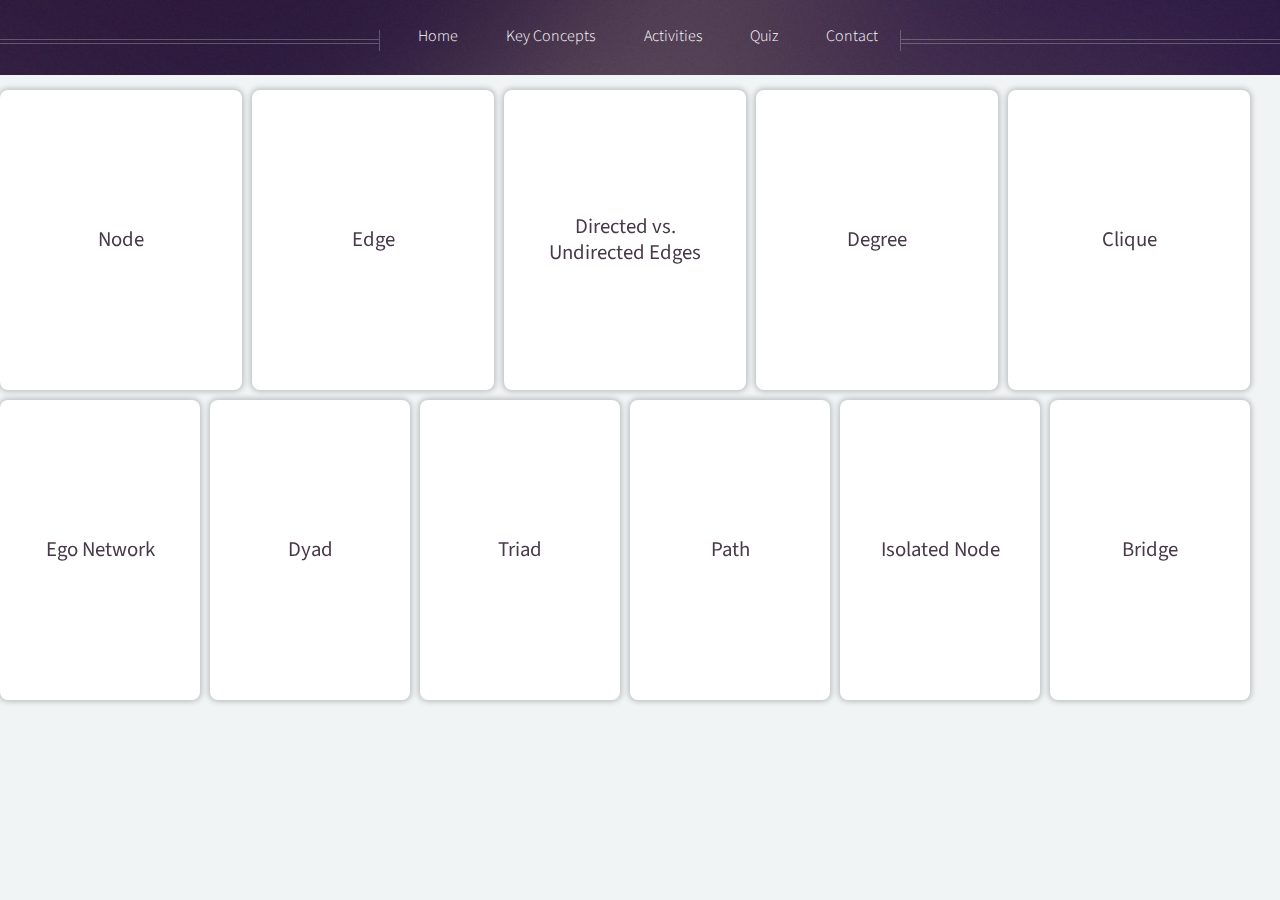
<file: learn.html>
<!DOCTYPE html>
<html lang="en">
<head>
  <meta charset="UTF-8">
  <meta name="viewport" content="width=device-width, initial-scale=1.0">
  <title>SNA Quiz - Social Network Explorer</title>
  <link rel="stylesheet" href="assets/css/main.css">
  <style>
    * {
  margin: 100px;
  padding: 100px;
  box-sizing: border-box;
}

    body {
      min-height: 100vh;
      background: linear-gradient(45deg, #061de3, #e306ca);
      font-family: Helvetica, sans-serif;
      color: rgb(211, 211, 211);
    }



.container-for-all-cards {
  display: flex;
  gap: 10px;
height: auto;
max-width: 1250px;
  padding-top: 10px;
}

.container {
  width: 235px;
  height: 300px;
  perspective: auto;
}

.container:hover>.card {
  cursor: pointer;
  transform: rotateY(180deg);
}

.card {
  height: 100%;
  width: 100%;
  position: relative;
  transition: transform 1500ms;
  transform-style: preserve-3d;
}

.front,
.back {
  height: 100%;
  width: 100%;
  border-radius: 0.5rem;
  box-shadow: 0 0 5px 2px rgba(50, 50, 50, 0.25);
  position: absolute;
  backface-visibility: hidden;
  display: flex;
  justify-content: center;
  align-items: center;
  text-align: center;
  flex-direction: column;
}

.front {
  background: white;
  color: black;
}

.back {
  background-color: #3a3a3a;
color: white;	
  transform: rotateY(180deg);
  gap: 2rem;
}

.card-front-header {
  font-size: 1.3rem;
  width: auto;
  height: auto;
  padding: 0 25px 0 25px;
}

.card-back-text {
  font-size: 1rem;
  width: auto;
  height: auto;
  padding: 0 25px 0 25px;
}
  </style>
</head>
<body>
  <nav id="nav">
    <style>
      #nav {
        background-image: url('images/header.jpg');
        background-size: cover;
        color: white;
      }
      #nav ul li a {
        color: white;
      }
      #nav ul li a:hover {
        color: #f8f9fa;
      }
    </style>
			<ul>
				<li><a href="index.html">Home</a></li>
				<li><a href="learn.html">Key Concepts</a></li>
				<link rel="stylesheet" href="assets/css/main.css" /> 
				<li><a href="index.html#activities">Activities</a></li>

				<li><a href="quiz.html">Quiz</a></li>				
				<li><a href="index.html#footer">Contact</a></li>
			</ul>
		</nav>
    <div style="height: 80px;"></div>
  <title>Flip Card</title>
</head>

<body>
  <div class="container-for-all-cards">
    <div class="container">
      <div class="card">
        <div class="front">
          <h1 class="card-front-header">Node</h1>
        </div>
        <div class="back">
          <p class="card-back-text">Represents an individual learner or entity in the network.</p>
        </div>
      </div>
    </div>

    <div class="container">
      <div class="card">
        <div class="front">
          <h1 class="card-front-header">Edge</h1>
        </div>
        <div class="back">
          <p class="card-back-text">A connection or interaction between two nodes.</p>
        </div>
      </div>
    </div>
    <div class="container">
      <div class="card">
        <div class="front">
          <h1 class="card-front-header">Directed vs. Undirected Edges</h1>
        </div>
        <div class="back">
          <p class="card-back-text">Directed means the connection has direction (A ➝ B)</p>
          <p class="card-back-text">Undirected means mutual connection (A — B).</p>
        </div>
      </div>
    </div>

    <div class="container">
      <div class="card">
        <div class="front">
          <h1 class="card-front-header">Degree</h1>
        </div>
        <div class="back">
          <p class="card-back-text">The number of edges a node has (i.e., how many connections).</p>
        </div>
      </div>
    </div>

    <div class="container">
      <div class="card">
        <div class="front">
          <h1 class="card-front-header">Clique</h1>
        </div>
        <div class="back">
          <p class="card-back-text">A subset of nodes where every node is connected to every other node in the group.
          </p>
        </div>
      </div>
    </div>


  </div>

  <div class="container-for-all-cards">
    <div class="container">
      <div class="card">
        <div class="front">
          <h1 class="card-front-header">Ego Network</h1>
        </div>
        <div class="back">
          <p class="card-back-text">The immediate network around one node.</p>
        </div>
      </div>
    </div>

    <div class="container">
      <div class="card">
        <div class="front">
          <h1 class="card-front-header">Dyad</h1>
        </div>
        <div class="back">
          <p class="card-back-text">A dyad is a pair of connected nodes</p>
        </div>
      </div>
    </div>

    <div class="container">
      <div class="card">
        <div class="front">
          <h1 class="card-front-header">Triad</h1>
        </div>
        <div class="back">
          <p class="card-back-text">A triad is three nodes and their connections</p>
        </div>
      </div>
    </div>

    <div class="container">
      <div class="card">
        <div class="front">
          <h1 class="card-front-header">Path</h1>
        </div>
        <div class="back">
          <p class="card-back-text">A sequence of edges connecting two or more nodes.</p>
        </div>
      </div>
    </div>

    <div class="container">
      <div class="card">
        <div class="front">
          <h1 class="card-front-header">Isolated Node</h1>
        </div>
        <div class="back">
          <p class="card-back-text">A node with no connections. Can signal a disengaged user or unused topic.</p>
        </div>
      </div>
    </div>

    <div class="container">
      <div class="card">
        <div class="front">
          <h1 class="card-front-header">Bridge</h1>
        </div>
        <div class="back">
          <p class="card-back-text">A node or edge that connects different groups or clusters—removing it may split the
            network.</p>
        </div>
      </div>
    </div>


  </div>
</body>

</html>
<!-- cards.html
4 KB -->
</file>
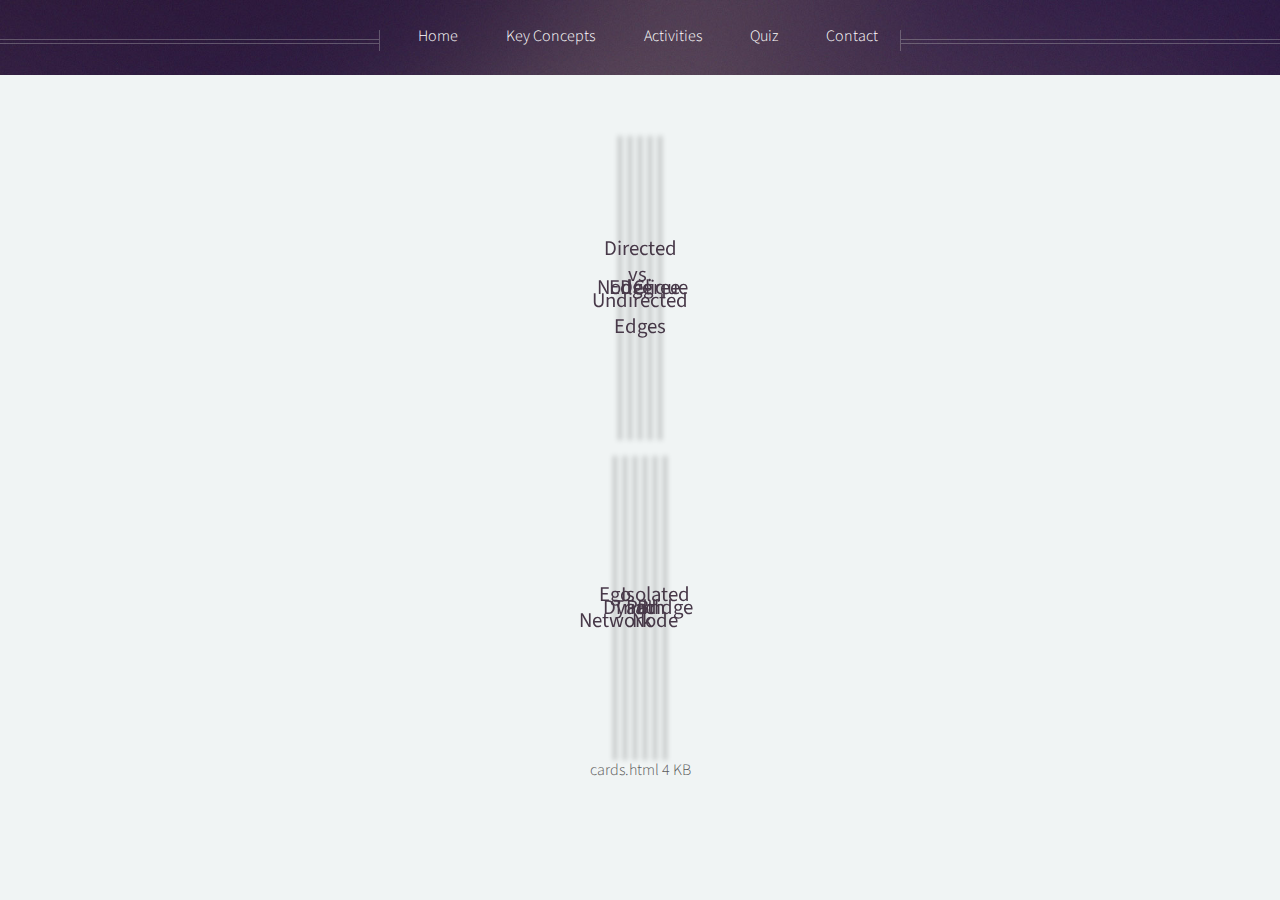
<file: Learn.html>
<!DOCTYPE html>
<html lang="en">
<head>
  <meta charset="UTF-8">
  <meta name="viewport" content="width=device-width, initial-scale=1.0">
  <title>SNA Quiz - Social Network Explorer</title>
  <link rel="stylesheet" href="assets/css/main.css">
  <style>
    * {
  margin: 0;
  padding: 0;
  box-sizing: border-box;
}

body {
  height: 100vh;
  overflow: hidden;
  background: linear-gradient(45deg, #061de3, #e306ca);
  font-family: Helvetica, sans-serif;
  color: rgb(211, 211, 211);
  display: flex;
  flex-direction: column;
  justify-content: center;
  align-items: center;
}


.container-for-all-cards {
  display: flex;
  gap: 10px;
  height: auto;
  width: auto;
  padding-top: 20px;
}

.container {
  width: 235px;
  height: 300px;
  perspective: auto;
}

.container:hover>.card {
  cursor: pointer;
  transform: rotateY(180deg);
}

.card {
  height: 100%;
  width: 100%;
  position: relative;
  transition: transform 1500ms;
  transform-style: preserve-3d;
}

.front,
.back {
  height: 100%;
  width: 100%;
  border-radius: 0.5rem;
  box-shadow: 0 0 5px 2px rgba(50, 50, 50, 0.25);
  position: absolute;
  backface-visibility: hidden;
  display: flex;
  justify-content: center;
  align-items: center;
  text-align: center;
  flex-direction: column;
}

.front {
  background: white;
  color: black;
}

.back {
  background-color: #3a3a3a;
  transform: rotateY(180deg);
  gap: 2rem;
}

.card-front-header {
  font-size: 1.3rem;
  width: auto;
  height: auto;
  padding: 0 50px 0 50px;
}

.card-back-text {
  font-size: 1rem;
  width: auto;
  height: auto;
  padding: 0 50px 0 50px;
}
  </style>
</head>
<body>
  <nav id="nav">
    <style>
      #nav {
        background-image: url('images/header.jpg');
        background-size: cover;
        color: white;
      }
      #nav ul li a {
        color: white;
      }
      #nav ul li a:hover {
        color: #f8f9fa;
      }
    </style>
			<ul>
				<li><a href="index.html">Home</a></li>
				<li><a href="index.html#features">Key Concepts</a></li>
				<link rel="stylesheet" href="assets/css/main.css" /> 
				<li><a href="index.html#activities">Activities</a></li>

				<li><a href="quiz.html">Quiz</a></li>				
				<li><a href="index.html#footer">Contact</a></li>
			</ul>
		</nav>


  <title>Flip Card</title>
</head>

<body>
  <div class="container-for-all-cards">
    <div class="container">
      <div class="card">
        <div class="front">
          <h1 class="card-front-header">Node</h1>
        </div>
        <div class="back">
          <p class="card-back-text">Represents an individual learner or entity in the network.</p>
        </div>
      </div>
    </div>

    <div class="container">
      <div class="card">
        <div class="front">
          <h1 class="card-front-header">Edge</h1>
        </div>
        <div class="back">
          <p class="card-back-text">A connection or interaction between two nodes.</p>
        </div>
      </div>
    </div>
    <div class="container">
      <div class="card">
        <div class="front">
          <h1 class="card-front-header">Directed vs. Undirected Edges</h1>
        </div>
        <div class="back">
          <p class="card-back-text">Directed means the connection has direction (A ➝ B)</p>
          <p class="card-back-text">Undirected means mutual connection (A — B).</p>
        </div>
      </div>
    </div>

    <div class="container">
      <div class="card">
        <div class="front">
          <h1 class="card-front-header">Degree</h1>
        </div>
        <div class="back">
          <p class="card-back-text">The number of edges a node has (i.e., how many connections).</p>
        </div>
      </div>
    </div>

    <div class="container">
      <div class="card">
        <div class="front">
          <h1 class="card-front-header">Clique</h1>
        </div>
        <div class="back">
          <p class="card-back-text">A subset of nodes where every node is connected to every other node in the group.
          </p>
        </div>
      </div>
    </div>


  </div>

  <div class="container-for-all-cards">
    <div class="container">
      <div class="card">
        <div class="front">
          <h1 class="card-front-header">Ego Network</h1>
        </div>
        <div class="back">
          <p class="card-back-text">The immediate network around one node.</p>
        </div>
      </div>
    </div>

    <div class="container">
      <div class="card">
        <div class="front">
          <h1 class="card-front-header">Dyad</h1>
        </div>
        <div class="back">
          <p class="card-back-text">A dyad is a pair of connected nodes</p>
        </div>
      </div>
    </div>

    <div class="container">
      <div class="card">
        <div class="front">
          <h1 class="card-front-header">Triad</h1>
        </div>
        <div class="back">
          <p class="card-back-text">A triad is three nodes and their connections</p>
        </div>
      </div>
    </div>

    <div class="container">
      <div class="card">
        <div class="front">
          <h1 class="card-front-header">Path</h1>
        </div>
        <div class="back">
          <p class="card-back-text">A sequence of edges connecting two or more nodes.</p>
        </div>
      </div>
    </div>

    <div class="container">
      <div class="card">
        <div class="front">
          <h1 class="card-front-header">Isolated Node</h1>
        </div>
        <div class="back">
          <p class="card-back-text">A node with no connections. Can signal a disengaged user or unused topic.</p>
        </div>
      </div>
    </div>

    <div class="container">
      <div class="card">
        <div class="front">
          <h1 class="card-front-header">Bridge</h1>
        </div>
        <div class="back">
          <p class="card-back-text">A node or edge that connects different groups or clusters—removing it may split the
            network.</p>
        </div>
      </div>
    </div>


  </div>
</body>

</html>
cards.html
4 KB
</file>
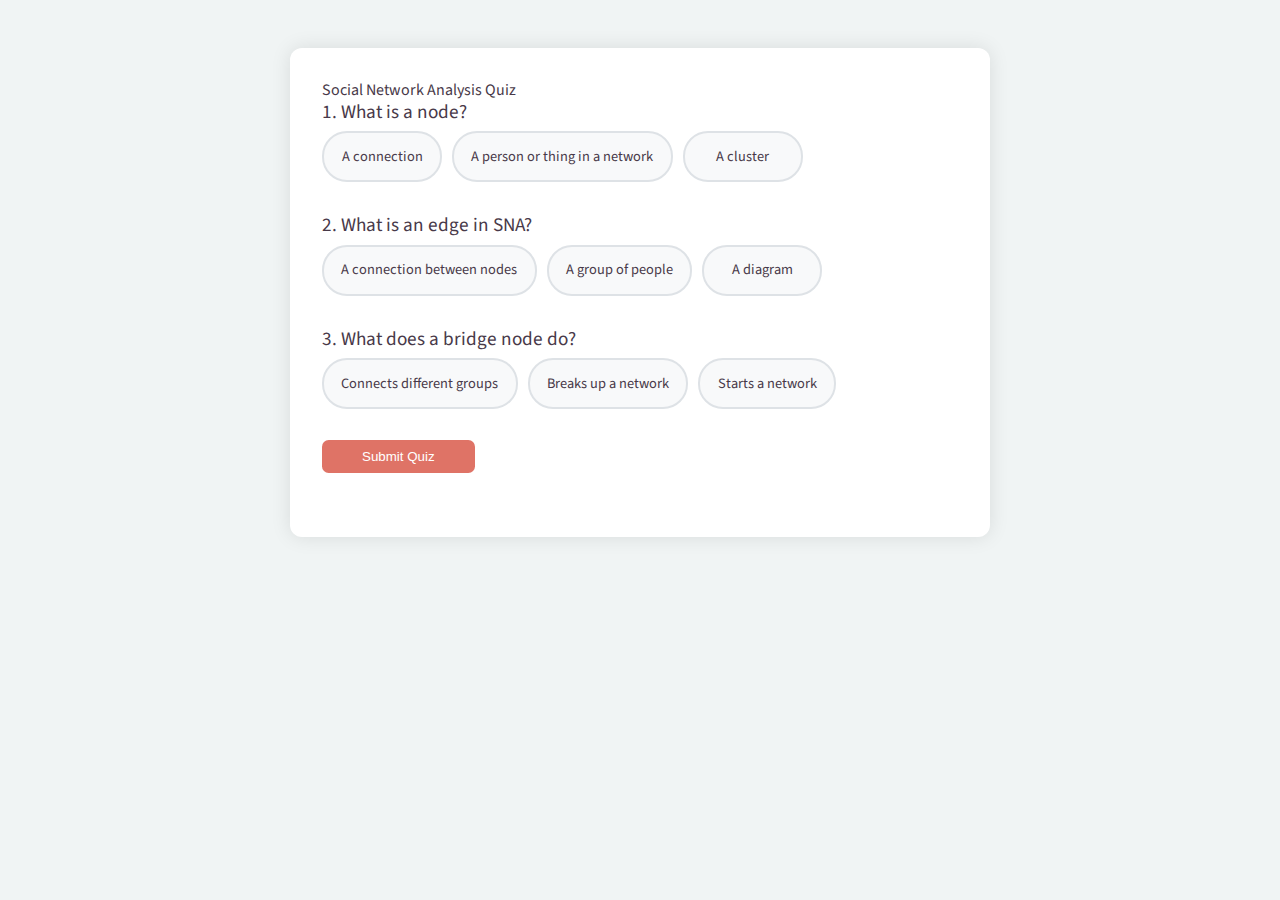
<file: quiz.html>
<!DOCTYPE html>
<html lang="en">
<head>
  <meta charset="UTF-8">
  <meta name="viewport" content="width=device-width, initial-scale=1.0">
  <title>SNA Quiz - Social Network Explorer</title>
  <link rel="stylesheet" href="assets/css/main.css">
  <style>
    .quiz-container {
      max-width: 700px;
      margin: 3em auto;
      padding: 2em;
      background: #fff;
      border-radius: 12px;
      box-shadow: 0 0 20px rgba(0, 0, 0, 0.1);
    }
    .question {
      margin-bottom: 1.5em;
    }
    .question h3 {
      font-size: 1.2em;
    }
    .question label {
      display: inline-block;
      margin: 0.5em 0.5em 0.5em 0;
      padding: 0.8em 1.2em;
      background: #f8f9fa;
      border: 2px solid #dee2e6;
      border-radius: 25px;
      cursor: pointer;
      transition: all 0.3s ease;
      font-size: 0.9em;
      min-width: 120px;
      text-align: center;
    }
    .question label:hover {
      background: #e9ecef;
      border-color: #adb5bd;
    }
    .question input[type="radio"] {
      display: none;
    }
    .question input[type="radio"]:checked + span {
      background: #007bff;
      color: white;
      border-color: #007bff;
    }
    .question label span {
      display: block;
      width: 100%;
      height: 100%;
    }
    #result {
      margin-top: 2em;
      font-weight: bold;
    }
    /* Fix radio button visibility */
    input[type="radio"] {
      pointer-events: auto !important;
      opacity: 1 !important;
    }
  </style>
</head>
<body>
  <div class="quiz-container">
    <h1>Social Network Analysis Quiz</h1>
    <form id="sna-quiz">
      <div class="question">
        <h3>1. What is a node?</h3>
        <label><input type="radio" name="q1" value="0"><span>A connection</span></label>
        <label><input type="radio" name="q1" value="1"><span>A person or thing in a network</span></label>
        <label><input type="radio" name="q1" value="0"><span>A cluster</span></label>
      </div>

      <div class="question">
        <h3>2. What is an edge in SNA?</h3>
        <label><input type="radio" name="q2" value="1"><span>A connection between nodes</span></label>
        <label><input type="radio" name="q2" value="0"><span>A group of people</span></label>
        <label><input type="radio" name="q2" value="0"><span>A diagram</span></label>
      </div>

      <div class="question">
        <h3>3. What does a bridge node do?</h3>
        <label><input type="radio" name="q3" value="1"><span>Connects different groups</span></label>
        <label><input type="radio" name="q3" value="0"><span>Breaks up a network</span></label>
        <label><input type="radio" name="q3" value="0"><span>Starts a network</span></label>
      </div>

      <button type="submit">Submit Quiz</button>
    </form>
    <div id="result"></div>
  </div>

  <script>
    document.getElementById('sna-quiz').addEventListener('submit', function(e) {
      e.preventDefault();
      let score = 0;
      const total = 3;
      const form = e.target;
      for (let i = 1; i <= total; i++) {
        const answer = form[`q${i}`].value;
        score += parseInt(answer);
      }
      document.getElementById('result').innerText = `You got ${score} out of ${total} correct!`;
    });
  </script>
</body>
</html>
</file>
<file: assets/css/main.css>
@import url("https://fonts.googleapis.com/css?family=Source+Sans+Pro:300,300italic,400,400italic,600");
@import url("fontawesome-all.min.css");

/*
	Helios by HTML5 UP
	html5up.net | @ajlkn
	Free for personal and commercial use under the CCA 3.0 license (html5up.net/license)
*/

html, body, div, span, applet, object,
iframe, h1, h2, h3, h4, h5, h6, p, blockquote,
pre, a, abbr, acronym, address, big, cite,
code, del, dfn, em, img, ins, kbd, q, s, samp,
small, strike, strong, sub, sup, tt, var, b,
u, i, center, dl, dt, dd, ol, ul, li, fieldset,
form, label, legend, table, caption, tbody,
tfoot, thead, tr, th, td, article, aside,
canvas, details, embed, figure, figcaption,
footer, header, hgroup, menu, nav, output, ruby,
section, summary, time, mark, audio, video {
	margin: 0;
	padding: 0;
	border: 0;
	font-size: 100%;
	font: inherit;
	vertical-align: baseline;}

article, aside, details, figcaption, figure,
footer, header, hgroup, menu, nav, section {
	display: block;}

body {
	line-height: 1;
}

ol, ul {
	list-style: none;
}

blockquote, q {
	quotes: none;
}

	blockquote:before, blockquote:after, q:before, q:after {
		content: '';
		content: none;
	}

table {
	border-collapse: collapse;
	border-spacing: 0;
}

body {
	-webkit-text-size-adjust: none;
}

mark {
	background-color: transparent;
	color: inherit;
}

input::-moz-focus-inner {
	border: 0;
	padding: 0;
}

input, select, textarea {
	-moz-appearance: none;
	-webkit-appearance: none;
	-ms-appearance: none;
	appearance: none;
}

/* === Custom Carousel Styling for SNA Boxes === */

.carousel .reel {
  display: flex;
  flex-wrap: nowrap;
  overflow-x: auto;
  padding: 2em 1em;
  gap: 1.5em;
}

.carousel .reel article {
  flex: 0 0 auto;
  width: 260px;
  background-color: #fff;
  border-radius: 10px;
  padding: 1.2em;
  box-shadow: 0 4px 10px rgba(0, 0, 0, 0.1);
  transition: transform 0.2s ease;
}

.carousel .reel article:hover {
  transform: scale(1.03);
}

.carousel .reel article img {
  border-radius: 8px;
  width: 100%;
  height: auto;
}

.carousel .reel article header {
  margin-top: 1em;
  text-align: center;
}

.carousel .reel article p {
  font-size: 0.95em;
  line-height: 1.4;
  margin-top: 0.5em;
  text-align: center;
}

/* Optional: scrollbar styling for better UX */
.carousel .reel::-webkit-scrollbar {
  height: 8px;
}
.carousel .reel::-webkit-scrollbar-thumb {
  background-color: #ccc;
  border-radius: 4px;
}


/* Basic */

	html {
		box-sizing: border-box;
	}

	*, *:before, *:after {
		box-sizing: inherit;
	}

	body {
		background: #f0f4f4;
		color: #5b5b5b;
		font-size: 15pt;
		line-height: 1.85em;
		font-family: 'Source Sans Pro', sans-serif;
		font-weight: 300;
	}

		body.is-preload *, body.is-preload *:before, body.is-preload *:after {
			-moz-animation: none !important;
			-webkit-animation: none !important;
			-ms-animation: none !important;
			animation: none !important;
			-moz-transition: none !important;
			-webkit-transition: none !important;
			-ms-transition: none !important;
			transition: none !important;
		}

	input, textarea, select {
		font-size: 15pt;
		line-height: 1.85em;
		font-family: 'Source Sans Pro', sans-serif;
		font-weight: 300;
	}

	h1, h2, h3, h4, h5, h6 {
		font-weight: 400;
		color: #483949;
		line-height: 1.25em;
	}

	h1 a, h2 a, h3 a, h4 a, h5 a, h6 a {
		color: inherit;
		text-decoration: none;
		border-bottom-color: transparent;
	}

	h1 strong, h2 strong, h3 strong, h4 strong, h5 strong, h6 strong {
		font-weight: 600;
	}

	h2 {
		font-size: 2.85em;
	}

	h3 {
		font-size: 1.25em;
	}

	h4 {
		font-size: 1em;
		margin: 0 0 0.25em 0;
	}

	strong, b {
		font-weight: 400;
		color: #483949;
	}

	em, i {
		font-style: italic;
	}

	a {
		color: inherit;
		border-bottom: solid 1px rgba(128, 128, 128, 0.15);
		text-decoration: none;
		-moz-transition: background-color 0.35s ease-in-out, color 0.35s ease-in-out, border-bottom-color 0.35s ease-in-out;
		-webkit-transition: background-color 0.35s ease-in-out, color 0.35s ease-in-out, border-bottom-color 0.35s ease-in-out;
		-ms-transition: background-color 0.35s ease-in-out, color 0.35s ease-in-out, border-bottom-color 0.35s ease-in-out;
		transition: background-color 0.35s ease-in-out, color 0.35s ease-in-out, border-bottom-color 0.35s ease-in-out;
	}

		a:hover {
			color: #ef8376;
			border-bottom-color: transparent;
		}

	sub {
		position: relative;
		top: 0.5em;
		font-size: 0.8em;
	}

	sup {
		position: relative;
		top: -0.5em;
		font-size: 0.8em;
	}

	blockquote {
		border-left: solid 0.5em #ddd;
		padding: 1em 0 1em 2em;
		font-style: italic;
	}

	p, ul, ol, dl, table {
		margin-bottom: 1em;
	}

	p {
		text-align: justify;
	}

	br.clear {
		clear: both;
	}

	hr {
		position: relative;
		display: block;
		border: 0;
		top: 4.5em;
		margin-bottom: 9em;
		height: 6px;
		border-top: solid 1px rgba(128, 128, 128, 0.2);
		border-bottom: solid 1px rgba(128, 128, 128, 0.2);
	}

		hr:before, hr:after {
			content: '';
			position: absolute;
			top: -8px;
			display: block;
			width: 1px;
			height: 21px;
			background: rgba(128, 128, 128, 0.2);
		}

		hr:before {
			left: -1px;
		}

		hr:after {
			right: -1px;
		}

	.timestamp {
		color: rgba(128, 128, 128, 0.75);
		font-size: 0.8em;
	}

/* Container */

	.container {
		margin: 0 auto;
		max-width: 100%;
		width: 1400px;
	}

		@media screen and (max-width: 1680px) {

			.container {
				width: 1200px;
			}

		}

		@media screen and (max-width: 1280px) {

			.container {
				width: 100%;
			}

		}

		@media screen and (max-width: 960px) {

			.container {
				width: 100%;
			}

		}

		@media screen and (max-width: 840px) {

			.container {
				width: 100%;
			}

		}

		@media screen and (max-width: 736px) {

			.container {
				width: 100%;
			}

		}

/* Row */

	.row {
		display: flex;
		flex-wrap: wrap;
		box-sizing: border-box;
		align-items: stretch;
	}

		.row > * {
			box-sizing: border-box;
		}

		.row.gtr-uniform > * > :last-child {
			margin-bottom: 0;
		}

		.row.aln-left {
			justify-content: flex-start;
		}

		.row.aln-center {
			justify-content: center;
		}

		.row.aln-right {
			justify-content: flex-end;
		}

		.row.aln-top {
			align-items: flex-start;
		}

		.row.aln-middle {
			align-items: center;
		}

		.row.aln-bottom {
			align-items: flex-end;
		}

		.row > .imp {
			order: -1;
		}

		.row > .col-1 {
			width: 8.33333%;
		}

		.row > .off-1 {
			margin-left: 8.33333%;
		}

		.row > .col-2 {
			width: 16.66667%;
		}

		.row > .off-2 {
			margin-left: 16.66667%;
		}

		.row > .col-3 {
			width: 25%;
		}

		.row > .off-3 {
			margin-left: 25%;
		}

		.row > .col-4 {
			width: 33.33333%;
		}

		.row > .off-4 {
			margin-left: 33.33333%;
		}

		.row > .col-5 {
			width: 41.66667%;
		}

		.row > .off-5 {
			margin-left: 41.66667%;
		}

		.row > .col-6 {
			width: 50%;
		}

		.row > .off-6 {
			margin-left: 50%;
		}

		.row > .col-7 {
			width: 58.33333%;
		}

		.row > .off-7 {
			margin-left: 58.33333%;
		}

		.row > .col-8 {
			width: 66.66667%;
		}

		.row > .off-8 {
			margin-left: 66.66667%;
		}

		.row > .col-9 {
			width: 75%;
		}

		.row > .off-9 {
			margin-left: 75%;
		}

		.row > .col-10 {
			width: 83.33333%;
		}

		.row > .off-10 {
			margin-left: 83.33333%;
		}

		.row > .col-11 {
			width: 91.66667%;
		}

		.row > .off-11 {
			margin-left: 91.66667%;
		}

		.row > .col-12 {
			width: 100%;
		}

		.row > .off-12 {
			margin-left: 100%;
		}

		.row.gtr-0 {
			margin-top: 0px;
			margin-left: 0px;
		}

			.row.gtr-0 > * {
				padding: 0px 0 0 0px;
			}

			.row.gtr-0.gtr-uniform {
				margin-top: 0px;
			}

				.row.gtr-0.gtr-uniform > * {
					padding-top: 0px;
				}

		.row.gtr-25 {
			margin-top: -10px;
			margin-left: -10px;
		}

			.row.gtr-25 > * {
				padding: 10px 0 0 10px;
			}

			.row.gtr-25.gtr-uniform {
				margin-top: -10px;
			}

				.row.gtr-25.gtr-uniform > * {
					padding-top: 10px;
				}

		.row.gtr-50 {
			margin-top: -20px;
			margin-left: -20px;
		}

			.row.gtr-50 > * {
				padding: 20px 0 0 20px;
			}

			.row.gtr-50.gtr-uniform {
				margin-top: -20px;
			}

				.row.gtr-50.gtr-uniform > * {
					padding-top: 20px;
				}

		.row {
			margin-top: -40px;
			margin-left: -40px;
		}

			.row > * {
				padding: 40px 0 0 40px;
			}

			.row.gtr-uniform {
				margin-top: -40px;
			}

				.row.gtr-uniform > * {
					padding-top: 40px;
				}

		.row.gtr-150 {
			margin-top: -60px;
			margin-left: -60px;
		}

			.row.gtr-150 > * {
				padding: 60px 0 0 60px;
			}

			.row.gtr-150.gtr-uniform {
				margin-top: -60px;
			}

				.row.gtr-150.gtr-uniform > * {
					padding-top: 60px;
				}

		.row.gtr-200 {
			margin-top: -80px;
			margin-left: -80px;
		}

			.row.gtr-200 > * {
				padding: 80px 0 0 80px;
			}

			.row.gtr-200.gtr-uniform {
				margin-top: -80px;
			}

				.row.gtr-200.gtr-uniform > * {
					padding-top: 80px;
				}

		@media screen and (max-width: 1680px) {

			.row {
				display: flex;
				flex-wrap: wrap;
				box-sizing: border-box;
				align-items: stretch;
			}

				.row > * {
					box-sizing: border-box;
				}

				.row.gtr-uniform > * > :last-child {
					margin-bottom: 0;
				}

				.row.aln-left {
					justify-content: flex-start;
				}

				.row.aln-center {
					justify-content: center;
				}

				.row.aln-right {
					justify-content: flex-end;
				}

				.row.aln-top {
					align-items: flex-start;
				}

				.row.aln-middle {
					align-items: center;
				}

				.row.aln-bottom {
					align-items: flex-end;
				}

				.row > .imp-wide {
					order: -1;
				}

				.row > .col-1-wide {
					width: 8.33333%;
				}

				.row > .off-1-wide {
					margin-left: 8.33333%;
				}

				.row > .col-2-wide {
					width: 16.66667%;
				}

				.row > .off-2-wide {
					margin-left: 16.66667%;
				}

				.row > .col-3-wide {
					width: 25%;
				}

				.row > .off-3-wide {
					margin-left: 25%;
				}

				.row > .col-4-wide {
					width: 33.33333%;
				}

				.row > .off-4-wide {
					margin-left: 33.33333%;
				}

				.row > .col-5-wide {
					width: 41.66667%;
				}

				.row > .off-5-wide {
					margin-left: 41.66667%;
				}

				.row > .col-6-wide {
					width: 50%;
				}

				.row > .off-6-wide {
					margin-left: 50%;
				}

				.row > .col-7-wide {
					width: 58.33333%;
				}

				.row > .off-7-wide {
					margin-left: 58.33333%;
				}

				.row > .col-8-wide {
					width: 66.66667%;
				}

				.row > .off-8-wide {
					margin-left: 66.66667%;
				}

				.row > .col-9-wide {
					width: 75%;
				}

				.row > .off-9-wide {
					margin-left: 75%;
				}

				.row > .col-10-wide {
					width: 83.33333%;
				}

				.row > .off-10-wide {
					margin-left: 83.33333%;
				}

				.row > .col-11-wide {
					width: 91.66667%;
				}

				.row > .off-11-wide {
					margin-left: 91.66667%;
				}

				.row > .col-12-wide {
					width: 100%;
				}

				.row > .off-12-wide {
					margin-left: 100%;
				}

				.row.gtr-0 {
					margin-top: 0px;
					margin-left: 0px;
				}

					.row.gtr-0 > * {
						padding: 0px 0 0 0px;
					}

					.row.gtr-0.gtr-uniform {
						margin-top: 0px;
					}

						.row.gtr-0.gtr-uniform > * {
							padding-top: 0px;
						}

				.row.gtr-25 {
					margin-top: -10px;
					margin-left: -10px;
				}

					.row.gtr-25 > * {
						padding: 10px 0 0 10px;
					}

					.row.gtr-25.gtr-uniform {
						margin-top: -10px;
					}

						.row.gtr-25.gtr-uniform > * {
							padding-top: 10px;
						}

				.row.gtr-50 {
					margin-top: -20px;
					margin-left: -20px;
				}

					.row.gtr-50 > * {
						padding: 20px 0 0 20px;
					}

					.row.gtr-50.gtr-uniform {
						margin-top: -20px;
					}

						.row.gtr-50.gtr-uniform > * {
							padding-top: 20px;
						}

				.row {
					margin-top: -40px;
					margin-left: -40px;
				}

					.row > * {
						padding: 40px 0 0 40px;
					}

					.row.gtr-uniform {
						margin-top: -40px;
					}

						.row.gtr-uniform > * {
							padding-top: 40px;
						}

				.row.gtr-150 {
					margin-top: -60px;
					margin-left: -60px;
				}

					.row.gtr-150 > * {
						padding: 60px 0 0 60px;
					}

					.row.gtr-150.gtr-uniform {
						margin-top: -60px;
					}

						.row.gtr-150.gtr-uniform > * {
							padding-top: 60px;
						}

				.row.gtr-200 {
					margin-top: -80px;
					margin-left: -80px;
				}

					.row.gtr-200 > * {
						padding: 80px 0 0 80px;
					}

					.row.gtr-200.gtr-uniform {
						margin-top: -80px;
					}

						.row.gtr-200.gtr-uniform > * {
							padding-top: 80px;
						}

		}

		@media screen and (max-width: 1280px) {

			.row {
				display: flex;
				flex-wrap: wrap;
				box-sizing: border-box;
				align-items: stretch;
			}

				.row > * {
					box-sizing: border-box;
				}

				.row.gtr-uniform > * > :last-child {
					margin-bottom: 0;
				}

				.row.aln-left {
					justify-content: flex-start;
				}

				.row.aln-center {
					justify-content: center;
				}

				.row.aln-right {
					justify-content: flex-end;
				}

				.row.aln-top {
					align-items: flex-start;
				}

				.row.aln-middle {
					align-items: center;
				}

				.row.aln-bottom {
					align-items: flex-end;
				}

				.row > .imp-normal {
					order: -1;
				}

				.row > .col-1-normal {
					width: 8.33333%;
				}

				.row > .off-1-normal {
					margin-left: 8.33333%;
				}

				.row > .col-2-normal {
					width: 16.66667%;
				}

				.row > .off-2-normal {
					margin-left: 16.66667%;
				}

				.row > .col-3-normal {
					width: 25%;
				}

				.row > .off-3-normal {
					margin-left: 25%;
				}

				.row > .col-4-normal {
					width: 33.33333%;
				}

				.row > .off-4-normal {
					margin-left: 33.33333%;
				}

				.row > .col-5-normal {
					width: 41.66667%;
				}

				.row > .off-5-normal {
					margin-left: 41.66667%;
				}

				.row > .col-6-normal {
					width: 50%;
				}

				.row > .off-6-normal {
					margin-left: 50%;
				}

				.row > .col-7-normal {
					width: 58.33333%;
				}

				.row > .off-7-normal {
					margin-left: 58.33333%;
				}

				.row > .col-8-normal {
					width: 66.66667%;
				}

				.row > .off-8-normal {
					margin-left: 66.66667%;
				}

				.row > .col-9-normal {
					width: 75%;
				}

				.row > .off-9-normal {
					margin-left: 75%;
				}

				.row > .col-10-normal {
					width: 83.33333%;
				}

				.row > .off-10-normal {
					margin-left: 83.33333%;
				}

				.row > .col-11-normal {
					width: 91.66667%;
				}

				.row > .off-11-normal {
					margin-left: 91.66667%;
				}

				.row > .col-12-normal {
					width: 100%;
				}

				.row > .off-12-normal {
					margin-left: 100%;
				}

				.row.gtr-0 {
					margin-top: 0px;
					margin-left: 0px;
				}

					.row.gtr-0 > * {
						padding: 0px 0 0 0px;
					}

					.row.gtr-0.gtr-uniform {
						margin-top: 0px;
					}

						.row.gtr-0.gtr-uniform > * {
							padding-top: 0px;
						}

				.row.gtr-25 {
					margin-top: -9px;
					margin-left: -9px;
				}

					.row.gtr-25 > * {
						padding: 9px 0 0 9px;
					}

					.row.gtr-25.gtr-uniform {
						margin-top: -9px;
					}

						.row.gtr-25.gtr-uniform > * {
							padding-top: 9px;
						}

				.row.gtr-50 {
					margin-top: -18px;
					margin-left: -18px;
				}

					.row.gtr-50 > * {
						padding: 18px 0 0 18px;
					}

					.row.gtr-50.gtr-uniform {
						margin-top: -18px;
					}

						.row.gtr-50.gtr-uniform > * {
							padding-top: 18px;
						}

				.row {
					margin-top: -36px;
					margin-left: -36px;
				}

					.row > * {
						padding: 36px 0 0 36px;
					}

					.row.gtr-uniform {
						margin-top: -36px;
					}

						.row.gtr-uniform > * {
							padding-top: 36px;
						}

				.row.gtr-150 {
					margin-top: -54px;
					margin-left: -54px;
				}

					.row.gtr-150 > * {
						padding: 54px 0 0 54px;
					}

					.row.gtr-150.gtr-uniform {
						margin-top: -54px;
					}

						.row.gtr-150.gtr-uniform > * {
							padding-top: 54px;
						}

				.row.gtr-200 {
					margin-top: -72px;
					margin-left: -72px;
				}

					.row.gtr-200 > * {
						padding: 72px 0 0 72px;
					}

					.row.gtr-200.gtr-uniform {
						margin-top: -72px;
					}

						.row.gtr-200.gtr-uniform > * {
							padding-top: 72px;
						}

		}

		@media screen and (max-width: 960px) {

			.row {
				display: flex;
				flex-wrap: wrap;
				box-sizing: border-box;
				align-items: stretch;
			}

				.row > * {
					box-sizing: border-box;
				}

				.row.gtr-uniform > * > :last-child {
					margin-bottom: 0;
				}

				.row.aln-left {
					justify-content: flex-start;
				}

				.row.aln-center {
					justify-content: center;
				}

				.row.aln-right {
					justify-content: flex-end;
				}

				.row.aln-top {
					align-items: flex-start;
				}

				.row.aln-middle {
					align-items: center;
				}

				.row.aln-bottom {
					align-items: flex-end;
				}

				.row > .imp-narrow {
					order: -1;
				}

				.row > .col-1-narrow {
					width: 8.33333%;
				}

				.row > .off-1-narrow {
					margin-left: 8.33333%;
				}

				.row > .col-2-narrow {
					width: 16.66667%;
				}

				.row > .off-2-narrow {
					margin-left: 16.66667%;
				}

				.row > .col-3-narrow {
					width: 25%;
				}

				.row > .off-3-narrow {
					margin-left: 25%;
				}

				.row > .col-4-narrow {
					width: 33.33333%;
				}

				.row > .off-4-narrow {
					margin-left: 33.33333%;
				}

				.row > .col-5-narrow {
					width: 41.66667%;
				}

				.row > .off-5-narrow {
					margin-left: 41.66667%;
				}

				.row > .col-6-narrow {
					width: 50%;
				}

				.row > .off-6-narrow {
					margin-left: 50%;
				}

				.row > .col-7-narrow {
					width: 58.33333%;
				}

				.row > .off-7-narrow {
					margin-left: 58.33333%;
				}

				.row > .col-8-narrow {
					width: 66.66667%;
				}

				.row > .off-8-narrow {
					margin-left: 66.66667%;
				}

				.row > .col-9-narrow {
					width: 75%;
				}

				.row > .off-9-narrow {
					margin-left: 75%;
				}

				.row > .col-10-narrow {
					width: 83.33333%;
				}

				.row > .off-10-narrow {
					margin-left: 83.33333%;
				}

				.row > .col-11-narrow {
					width: 91.66667%;
				}

				.row > .off-11-narrow {
					margin-left: 91.66667%;
				}

				.row > .col-12-narrow {
					width: 100%;
				}

				.row > .off-12-narrow {
					margin-left: 100%;
				}

				.row.gtr-0 {
					margin-top: 0px;
					margin-left: 0px;
				}

					.row.gtr-0 > * {
						padding: 0px 0 0 0px;
					}

					.row.gtr-0.gtr-uniform {
						margin-top: 0px;
					}

						.row.gtr-0.gtr-uniform > * {
							padding-top: 0px;
						}

				.row.gtr-25 {
					margin-top: -8px;
					margin-left: -8px;
				}

					.row.gtr-25 > * {
						padding: 8px 0 0 8px;
					}

					.row.gtr-25.gtr-uniform {
						margin-top: -8px;
					}

						.row.gtr-25.gtr-uniform > * {
							padding-top: 8px;
						}

				.row.gtr-50 {
					margin-top: -16px;
					margin-left: -16px;
				}

					.row.gtr-50 > * {
						padding: 16px 0 0 16px;
					}

					.row.gtr-50.gtr-uniform {
						margin-top: -16px;
					}

						.row.gtr-50.gtr-uniform > * {
							padding-top: 16px;
						}

				.row {
					margin-top: -32px;
					margin-left: -32px;
				}

					.row > * {
						padding: 32px 0 0 32px;
					}

					.row.gtr-uniform {
						margin-top: -32px;
					}

						.row.gtr-uniform > * {
							padding-top: 32px;
						}

				.row.gtr-150 {
					margin-top: -48px;
					margin-left: -48px;
				}

					.row.gtr-150 > * {
						padding: 48px 0 0 48px;
					}

					.row.gtr-150.gtr-uniform {
						margin-top: -48px;
					}

						.row.gtr-150.gtr-uniform > * {
							padding-top: 48px;
						}

				.row.gtr-200 {
					margin-top: -64px;
					margin-left: -64px;
				}

					.row.gtr-200 > * {
						padding: 64px 0 0 64px;
					}

					.row.gtr-200.gtr-uniform {
						margin-top: -64px;
					}

						.row.gtr-200.gtr-uniform > * {
							padding-top: 64px;
						}

		}

		@media screen and (max-width: 840px) {

			.row {
				display: flex;
				flex-wrap: wrap;
				box-sizing: border-box;
				align-items: stretch;
			}

				.row > * {
					box-sizing: border-box;
				}

				.row.gtr-uniform > * > :last-child {
					margin-bottom: 0;
				}

				.row.aln-left {
					justify-content: flex-start;
				}

				.row.aln-center {
					justify-content: center;
				}

				.row.aln-right {
					justify-content: flex-end;
				}

				.row.aln-top {
					align-items: flex-start;
				}

				.row.aln-middle {
					align-items: center;
				}

				.row.aln-bottom {
					align-items: flex-end;
				}

				.row > .imp-narrower {
					order: -1;
				}

				.row > .col-1-narrower {
					width: 8.33333%;
				}

				.row > .off-1-narrower {
					margin-left: 8.33333%;
				}

				.row > .col-2-narrower {
					width: 16.66667%;
				}

				.row > .off-2-narrower {
					margin-left: 16.66667%;
				}

				.row > .col-3-narrower {
					width: 25%;
				}

				.row > .off-3-narrower {
					margin-left: 25%;
				}

				.row > .col-4-narrower {
					width: 33.33333%;
				}

				.row > .off-4-narrower {
					margin-left: 33.33333%;
				}

				.row > .col-5-narrower {
					width: 41.66667%;
				}

				.row > .off-5-narrower {
					margin-left: 41.66667%;
				}

				.row > .col-6-narrower {
					width: 50%;
				}

				.row > .off-6-narrower {
					margin-left: 50%;
				}

				.row > .col-7-narrower {
					width: 58.33333%;
				}

				.row > .off-7-narrower {
					margin-left: 58.33333%;
				}

				.row > .col-8-narrower {
					width: 66.66667%;
				}

				.row > .off-8-narrower {
					margin-left: 66.66667%;
				}

				.row > .col-9-narrower {
					width: 75%;
				}

				.row > .off-9-narrower {
					margin-left: 75%;
				}

				.row > .col-10-narrower {
					width: 83.33333%;
				}

				.row > .off-10-narrower {
					margin-left: 83.33333%;
				}

				.row > .col-11-narrower {
					width: 91.66667%;
				}

				.row > .off-11-narrower {
					margin-left: 91.66667%;
				}

				.row > .col-12-narrower {
					width: 100%;
				}

				.row > .off-12-narrower {
					margin-left: 100%;
				}

				.row.gtr-0 {
					margin-top: 0px;
					margin-left: 0px;
				}

					.row.gtr-0 > * {
						padding: 0px 0 0 0px;
					}

					.row.gtr-0.gtr-uniform {
						margin-top: 0px;
					}

						.row.gtr-0.gtr-uniform > * {
							padding-top: 0px;
						}

				.row.gtr-25 {
					margin-top: -8px;
					margin-left: -8px;
				}

					.row.gtr-25 > * {
						padding: 8px 0 0 8px;
					}

					.row.gtr-25.gtr-uniform {
						margin-top: -8px;
					}

						.row.gtr-25.gtr-uniform > * {
							padding-top: 8px;
						}

				.row.gtr-50 {
					margin-top: -16px;
					margin-left: -16px;
				}

					.row.gtr-50 > * {
						padding: 16px 0 0 16px;
					}

					.row.gtr-50.gtr-uniform {
						margin-top: -16px;
					}

						.row.gtr-50.gtr-uniform > * {
							padding-top: 16px;
						}

				.row {
					margin-top: -32px;
					margin-left: -32px;
				}

					.row > * {
						padding: 32px 0 0 32px;
					}

					.row.gtr-uniform {
						margin-top: -32px;
					}

						.row.gtr-uniform > * {
							padding-top: 32px;
						}

				.row.gtr-150 {
					margin-top: -48px;
					margin-left: -48px;
				}

					.row.gtr-150 > * {
						padding: 48px 0 0 48px;
					}

					.row.gtr-150.gtr-uniform {
						margin-top: -48px;
					}

						.row.gtr-150.gtr-uniform > * {
							padding-top: 48px;
						}

				.row.gtr-200 {
					margin-top: -64px;
					margin-left: -64px;
				}

					.row.gtr-200 > * {
						padding: 64px 0 0 64px;
					}

					.row.gtr-200.gtr-uniform {
						margin-top: -64px;
					}

						.row.gtr-200.gtr-uniform > * {
							padding-top: 64px;
						}

		}

		@media screen and (max-width: 736px) {

			.row {
				display: flex;
				flex-wrap: wrap;
				box-sizing: border-box;
				align-items: stretch;
			}

				.row > * {
					box-sizing: border-box;
				}

				.row.gtr-uniform > * > :last-child {
					margin-bottom: 0;
				}

				.row.aln-left {
					justify-content: flex-start;
				}

				.row.aln-center {
					justify-content: center;
				}

				.row.aln-right {
					justify-content: flex-end;
				}

				.row.aln-top {
					align-items: flex-start;
				}

				.row.aln-middle {
					align-items: center;
				}

				.row.aln-bottom {
					align-items: flex-end;
				}

				.row > .imp-mobile {
					order: -1;
				}

				.row > .col-1-mobile {
					width: 8.33333%;
				}

				.row > .off-1-mobile {
					margin-left: 8.33333%;
				}

				.row > .col-2-mobile {
					width: 16.66667%;
				}

				.row > .off-2-mobile {
					margin-left: 16.66667%;
				}

				.row > .col-3-mobile {
					width: 25%;
				}

				.row > .off-3-mobile {
					margin-left: 25%;
				}

				.row > .col-4-mobile {
					width: 33.33333%;
				}

				.row > .off-4-mobile {
					margin-left: 33.33333%;
				}

				.row > .col-5-mobile {
					width: 41.66667%;
				}

				.row > .off-5-mobile {
					margin-left: 41.66667%;
				}

				.row > .col-6-mobile {
					width: 50%;
				}

				.row > .off-6-mobile {
					margin-left: 50%;
				}

				.row > .col-7-mobile {
					width: 58.33333%;
				}

				.row > .off-7-mobile {
					margin-left: 58.33333%;
				}

				.row > .col-8-mobile {
					width: 66.66667%;
				}

				.row > .off-8-mobile {
					margin-left: 66.66667%;
				}

				.row > .col-9-mobile {
					width: 75%;
				}

				.row > .off-9-mobile {
					margin-left: 75%;
				}

				.row > .col-10-mobile {
					width: 83.33333%;
				}

				.row > .off-10-mobile {
					margin-left: 83.33333%;
				}

				.row > .col-11-mobile {
					width: 91.66667%;
				}

				.row > .off-11-mobile {
					margin-left: 91.66667%;
				}

				.row > .col-12-mobile {
					width: 100%;
				}

				.row > .off-12-mobile {
					margin-left: 100%;
				}

				.row.gtr-0 {
					margin-top: 0px;
					margin-left: 0px;
				}

					.row.gtr-0 > * {
						padding: 0px 0 0 0px;
					}

					.row.gtr-0.gtr-uniform {
						margin-top: 0px;
					}

						.row.gtr-0.gtr-uniform > * {
							padding-top: 0px;
						}

				.row.gtr-25 {
					margin-top: -5px;
					margin-left: -5px;
				}

					.row.gtr-25 > * {
						padding: 5px 0 0 5px;
					}

					.row.gtr-25.gtr-uniform {
						margin-top: -5px;
					}

						.row.gtr-25.gtr-uniform > * {
							padding-top: 5px;
						}

				.row.gtr-50 {
					margin-top: -10px;
					margin-left: -10px;
				}

					.row.gtr-50 > * {
						padding: 10px 0 0 10px;
					}

					.row.gtr-50.gtr-uniform {
						margin-top: -10px;
					}

						.row.gtr-50.gtr-uniform > * {
							padding-top: 10px;
						}

				.row {
					margin-top: -20px;
					margin-left: -20px;
				}

					.row > * {
						padding: 20px 0 0 20px;
					}

					.row.gtr-uniform {
						margin-top: -20px;
					}

						.row.gtr-uniform > * {
							padding-top: 20px;
						}

				.row.gtr-150 {
					margin-top: -30px;
					margin-left: -30px;
				}

					.row.gtr-150 > * {
						padding: 30px 0 0 30px;
					}

					.row.gtr-150.gtr-uniform {
						margin-top: -30px;
					}

						.row.gtr-150.gtr-uniform > * {
							padding-top: 30px;
						}

				.row.gtr-200 {
					margin-top: -40px;
					margin-left: -40px;
				}

					.row.gtr-200 > * {
						padding: 40px 0 0 40px;
					}

					.row.gtr-200.gtr-uniform {
						margin-top: -40px;
					}

						.row.gtr-200.gtr-uniform > * {
							padding-top: 40px;
						}

		}

/* Sections/Article */

	section, article {
		margin-bottom: 3em;
	}

		section > :last-child, section:last-child, article > :last-child, article:last-child {
			margin-bottom: 0;
		}

		section.special > header, section.special > footer, article.special > header, article.special > footer {
			text-align: center;
		}

	.row > section, .row > article {
		margin-bottom: 0;
	}

	header {
		margin: 0 0 1em 0;
	}

		header > p {
			display: block;
			font-size: 1.5em;
			margin: 1em 0 2em 0;
			line-height: 1.5em;
			text-align: inherit;
		}

	footer {
		margin: 2.5em 0 0 0;
	}

/* Image */

	.image {
		position: relative;
		display: inline-block;
		border: 0;
		outline: 0;
	}

		.image img {
			display: block;
			width: 100%;
		}

		.image.fit {
			display: block;
			width: 100%;
		}

		.image.featured {
			display: block;
			width: 100%;
			margin: 0 0 4em 0;
		}

		.image.left {
			float: left;
			margin: 0 2em 2em 0;
		}

		.image.centered {
			display: block;
			margin: 0 0 2em 0;
		}

			.image.centered img {
				margin: 0 auto;
				width: auto;
			}

/* List */

	ul {
		list-style: disc;
		padding-left: 1em;
	}

		ul li {
			padding-left: 0.5em;
		}

	ol {
		list-style: decimal;
		padding-left: 1.25em;
	}

		ol li {
			padding-left: 0.25em;
		}

/* Actions */

	ul.actions {
		margin: 3em 0 0 0;
		list-style: none;
		padding-left: 0;
	}

		form ul.actions {
			margin-top: 0;
		}

		ul.actions li {
			display: inline-block;
			margin: 0 0.75em 0 0.75em;
			padding-left: 0;
		}

			ul.actions li:first-child {
				margin-left: 0;
			}

			ul.actions li:last-child {
				margin-right: 0;
			}

/* Divided */

	ul.divided {
		list-style: none;
		padding-left: 0;
	}

		ul.divided li {
			border-top: solid 1px rgba(128, 128, 128, 0.2);
			padding-top: 1.5em;
			margin-top: 1.5em;
			padding-left: 0;
		}

			ul.divided li:first-child {
				border-top: 0;
				padding-top: 0;
				margin-top: 0;
			}

/* Menu */

	ul.menu {
		height: 1em;
		line-height: 1em;
		list-style: none;
		padding-left: 0;
	}

		ul.menu li {
			display: inline-block;
			border-left: solid 1px rgba(128, 128, 128, 0.2);
			padding-left: 1.25em;
			margin-left: 1.25em;
		}

			ul.menu li:first-child {
				border-left: 0;
				padding-left: 0;
				margin-left: 0;
			}

/* Icons */

	ul.icons {
		position: relative;
		background: rgba(128, 128, 128, 0.05);
		border-radius: 4em;
		display: inline-block;
		padding: 0.35em 0.75em 0.35em 0.75em;
		font-size: 1.25em;
		cursor: default;
		list-style: none;
	}

		ul.icons li {
			display: inline-block;
			padding-left: 0;
		}

			ul.icons li a {
				display: inline-block;
				background: none;
				width: 2.5em;
				height: 2.5em;
				line-height: 2.5em;
				text-align: center;
				border-radius: 100%;
				border: 0;
				color: inherit;
			}

				ul.icons li a:hover {
					color: #ef8376;
				}

/* Form */

	form label {
		display: block;
		font-weight: 400;
		color: #483949;
		margin: 0 0 1em 0;
	}

	form input[type="text"],
	form input[type="email"],
	form input[type="password"],
	form select,
	form textarea {
		-webkit-appearance: none;
		display: block;
		border: 0;
		background: #fafafa;
		width: 100%;
		border-radius: 0.5em;
		border: solid 1px #E5E5E5;
		padding: 1em;
		-moz-transition: background-color 0.35s ease-in-out, border-color 0.35s ease-in-out;
		-webkit-transition: background-color 0.35s ease-in-out, border-color 0.35s ease-in-out;
		-ms-transition: background-color 0.35s ease-in-out, border-color 0.35s ease-in-out;
		transition: background-color 0.35s ease-in-out, border-color 0.35s ease-in-out;
	}

		form input[type="text"]:focus,
		form input[type="email"]:focus,
		form input[type="password"]:focus,
		form select:focus,
		form textarea:focus {
			background: #fff;
			border-color: #df7366;
		}

	form input[type="text"],
	form input[type="email"],
	form input[type="password"],
	form select {
		line-height: 1em;
	}

	form textarea {
		min-height: 9em;
	}

	form ::-webkit-input-placeholder {
		color: #555 !important;
	}

	form :-moz-placeholder {
		color: #555 !important;
	}

	form ::-moz-placeholder {
		color: #555 !important;
	}

	form :-ms-input-placeholder {
		color: #555 !important;
	}

	form ::-moz-focus-inner {
		border: 0;
	}

/* Table */

	table {
		width: 100%;
	}

		table.default {
			width: 100%;
		}

			table.default tbody tr {
				border-top: solid 1px #e5e5e5;
			}

				table.default tbody tr:first-child {
					border-top: 0;
				}

				table.default tbody tr:nth-child(2n+1) {
					background: #fafafa;
				}

			table.default td {
				padding: 0.5em 1em 0.5em 1em;
			}

			table.default th {
				text-align: left;
				font-weight: 400;
				padding: 0.5em 1em 0.5em 1em;
			}

			table.default thead {
				border-bottom: solid 2px #e5e5e5;
			}

			table.default tfoot {
				border-top: solid 2px #e5e5e5;
			}

/* Button */

	input[type="button"],
	input[type="submit"],
	input[type="reset"],
	button,
	.button {
		position: relative;
		display: inline-block;
		background: #df7366;
		color: #fff;
		text-align: center;
		border-radius: 0.5em;
		text-decoration: none;
		padding: 0.65em 3em 0.65em 3em;
		border: 0;
		cursor: pointer;
		outline: 0;
		font-weight: 300;
		-moz-transition: background-color 0.35s ease-in-out, color 0.35s ease-in-out, border-bottom-color 0.35s ease-in-out;
		-webkit-transition: background-color 0.35s ease-in-out, color 0.35s ease-in-out, border-bottom-color 0.35s ease-in-out;
		-ms-transition: background-color 0.35s ease-in-out, color 0.35s ease-in-out, border-bottom-color 0.35s ease-in-out;
		transition: background-color 0.35s ease-in-out, color 0.35s ease-in-out, border-bottom-color 0.35s ease-in-out;
	}

		input[type="button"]:hover,
		input[type="submit"]:hover,
		input[type="reset"]:hover,
		button:hover,
		.button:hover {
			color: #fff;
			background: #ef8376;
		}

		input[type="button"].alt,
		input[type="submit"].alt,
		input[type="reset"].alt,
		button.alt,
		.button.alt {
			background: #2B252C;
		}

			input[type="button"].alt:hover,
			input[type="submit"].alt:hover,
			input[type="reset"].alt:hover,
			button.alt:hover,
			.button.alt:hover {
				background: #3B353C;
			}

/* Post */

	.post.stub {
		text-align: center;
	}

		.post.stub header {
			margin: 0;
		}

/* Icons */

	.icon {
		text-decoration: none;
		text-decoration: none;
	}

		.icon:before {
			-moz-osx-font-smoothing: grayscale;
			-webkit-font-smoothing: antialiased;
			display: inline-block;
			font-style: normal;
			font-variant: normal;
			text-rendering: auto;
			line-height: 1;
			text-transform: none !important;
			font-family: 'Font Awesome 5 Free';
			font-weight: 400;
		}

		.icon:before {
			line-height: inherit;
			font-size: 1.25em;
		}

		.icon > .label {
			display: none;
		}

		.icon.solid:before {
			font-weight: 900;
		}

		.icon.brands:before {
			font-family: 'Font Awesome 5 Brands';
		}

		.icon.circled {
			position: relative;
			display: inline-block;
			background: #2b252c;
			color: #fff;
			border-radius: 100%;
			width: 3em;
			height: 3em;
			line-height: 3em;
			text-align: center;
			font-size: 1.25em;
		}

			header .icon.circled {
				margin: 0 0 2em 0;
			}

/* Wrapper */

	.wrapper {
		background: #fff;
		margin: 0 0 2em 0;
		padding: 6em 0 6em 0;
	}

		.wrapper.style2 {
			padding-top: 0;
		}

/* Header */

	#header {
		position: relative;
		background-image: url("../../images/header.jpg");
		background-size: cover;
		background-position: center center;
		background-attachment: fixed;
		color: #fff;
		text-align: center;
		padding: 7.5em 0 2em 0;
		cursor: default;
	}

		#header:before {
			content: '';
			display: inline-block;
			vertical-align: middle;
			height: 100%;
		}

		#header .inner {
			position: relative;
			z-index: 1;
			margin: 0;
			display: inline-block;
			vertical-align: middle;
		}

		#header header {
			display: inline-block;
		}

			#header header > p {
				font-size: 1.25em;
				margin: 0;
			}

		#header h1 {
			color: #fff;
			font-size: 3em;
			line-height: 1em;
		}

			#header h1 a {
				color: inherit;
			}

		#header .button {
			display: inline-block;
			border-radius: 100%;
			width: 4.5em;
			height: 4.5em;
			line-height: 4.5em;
			text-align: center;
			font-size: 1.25em;
			padding: 0;
		}

		#header hr {
			top: 1.5em;
			margin-bottom: 3em;
			border-bottom-color: rgba(192, 192, 192, 0.35);
			box-shadow: inset 0 1px 0 0 rgba(192, 192, 192, 0.35);
		}

			#header hr:before, #header hr:after {
				background: rgba(192, 192, 192, 0.35);
			}

		#header footer {
			margin: 1em 0 0 0;
		}

	body.homepage #header {
		height: 100vh;
		min-height: 40em;
	}

		body.homepage #header h1 {
			font-size: 4em;
		}

		body.homepage #header:after {
			content: '';
			background: #1C0920;
			display: block;
			position: absolute;
			left: 0;
			top: 0;
			width: 100%;
			height: 100%;
			opacity: 0;
			-moz-transition: opacity 2.5s ease-in-out;
			-webkit-transition: opacity 2.5s ease-in-out;
			-ms-transition: opacity 2.5s ease-in-out;
			transition: opacity 2.5s ease-in-out;
			-moz-transition-delay: 0.5s;
			-webkit-transition-delay: 0.5s;
			-ms-transition-delay: 0.5s;
			transition-delay: 0.5s;
		}

	body.homepage.is-preload #header:after {
		opacity: 1;
	}

/* Nav */

	#nav {
		position: absolute;
		top: 0;
		left: 0;
		width: 100%;
		text-align: center;
		padding: 1.5em 0 1.5em 0;
		z-index: 1;
		overflow: hidden;
	}

		#nav > ul {
			line-height: 0px;
			position: relative;
			display: inline-block;
			margin: 0;
			height: 21px;
			border-left: solid 1px rgba(192, 192, 192, 0.35);
			border-right: solid 1px rgba(192, 192, 192, 0.35);
		}

			#nav > ul:before, #nav > ul:after {
				content: '';
				display: block;
				width: 300%;
				position: absolute;
				top: 50%;
				margin-top: -2px;
				height: 5px;
				border-top: solid 1px rgba(192, 192, 192, 0.35);
				border-bottom: solid 1px rgba(192, 192, 192, 0.35);
			}

			#nav > ul:before {
				left: 100%;
				margin-left: 1px;
			}

			#nav > ul:after {
				right: 100%;
				margin-right: 1px;
			}

			#nav > ul > li {
				display: inline-block;
				margin: -9px 0.5em 0 0.5em;
				border-radius: 0.5em;
				padding: 0.85em;
				border: solid 1px transparent;
				-moz-transition: color 0.35s ease-in-out, border-color 0.35s ease-in-out;
				-webkit-transition: color 0.35s ease-in-out, border-color 0.35s ease-in-out;
				-ms-transition: color 0.35s ease-in-out, border-color 0.35s ease-in-out;
				transition: color 0.35s ease-in-out, border-color 0.35s ease-in-out;
			}

				#nav > ul > li.active {
					border-color: rgba(192, 192, 192, 0.35);
				}

				#nav > ul > li > a, #nav > ul > li > span {
					display: block;
					color: inherit;
					text-decoration: none;
					border: 0;
					outline: 0;
				}

				#nav > ul > li > ul {
					display: none;
				}

	.dropotron {
		background: rgba(255, 255, 255, 0.975);
		padding: 1em 1.25em 1em 1.25em;
		line-height: 1em;
		height: auto;
		text-align: left;
		border-radius: 0.5em;
		box-shadow: 0 0.15em 0.25em 0 rgba(0, 0, 0, 0.25);
		min-width: 12em;
		margin-top: -1em;
		list-style: none;
	}

		.dropotron li {
			border-top: solid 1px rgba(128, 128, 128, 0.2);
			color: #5b5b5b;
			padding-left: 0;
		}

			.dropotron li:first-child {
				border-top: 0;
			}

			.dropotron li:hover {
				color: #ef8376;
			}

			.dropotron li a, .dropotron li span {
				display: block;
				border: 0;
				padding: 0.5em 0 0.5em 0;
				-moz-transition: color 0.35s ease-in-out;
				-webkit-transition: color 0.35s ease-in-out;
				-ms-transition: color 0.35s ease-in-out;
				transition: color 0.35s ease-in-out;
			}

		.dropotron.level-0 {
			margin-top: 2em;
			font-size: 0.9em;
		}

			.dropotron.level-0:before {
				content: '';
				position: absolute;
				left: 50%;
				top: -0.7em;
				margin-left: -0.75em;
				border-bottom: solid 0.75em rgba(255, 255, 255, 0.975);
				border-left: solid 0.75em rgba(64, 64, 64, 0);
				border-right: solid 0.75em rgba(64, 64, 64, 0);
			}

/* Banner */

	#banner {
		background: #fff;
		text-align: center;
		padding: 4.5em 0 4.5em 0;
		margin-bottom: 0;
	}

		#banner header > p {
			margin-bottom: 0;
		}

/* Content */

	#content > hr {
		top: 3em;
		margin-bottom: 6em;
	}

	#content > section {
		margin-bottom: 0;
	}

/* Sidebar */

	#sidebar > hr {
		top: 3em;
		margin-bottom: 6em;
	}

		#sidebar > hr.first {
			display: none;
		}

	#sidebar > section {
		margin-bottom: 0;
	}

/* Main */

	#main {
		margin-bottom: 0;
	}

		#main section:first-of-type {
			padding-top: 2em;
		}

/* Footer */

	#footer {
		position: relative;
		overflow: hidden;
		padding: 6em 0 6em 0;
		background: #2b252c;
		color: #fff;
	}

		#footer .icon.circled {
			background: #fff;
			color: #2b252c;
		}

		#footer header {
			text-align: center;
			cursor: default;
		}

		#footer h2, #footer h3, #footer h4, #footer h5, #footer h6 {
			color: #fff;
		}

		#footer .contact {
			text-align: center;
		}

			#footer .contact p {
				text-align: center;
				margin: 0 0 3em 0;
			}

		#footer .copyright {
			text-align: center;
			color: rgba(128, 128, 128, 0.75);
			font-size: 0.8em;
			cursor: default;
		}

			#footer .copyright a {
				color: rgba(128, 128, 128, 0.75);
			}

				#footer .copyright a:hover {
					color: rgba(212, 212, 212, 0.85);
				}

/* Carousel */

	.carousel {
		position: relative;
		overflow: hidden;
		padding: 2em 0 2em 0;
		margin-bottom: 0;
	}

		.carousel .forward, .carousel .backward {
			position: absolute;
			top: 50%;
			width: 6em;
			height: 12em;
			margin-top: -6em;
			cursor: pointer;
		}

			.carousel .forward:before, .carousel .backward:before {
				content: '';
				display: block;
				width: 6em;
				height: 6em;
				border-radius: 100%;
				background-color: rgba(72, 57, 73, 0.5);
				position: absolute;
				top: 50%;
				margin-top: -3em;
				-moz-transition: background-color 0.35s ease-in-out;
				-webkit-transition: background-color 0.35s ease-in-out;
				-o-transition: background-color 0.35s ease-in-out;
				-ms-transition: background-color 0.35s ease-in-out;
				transition: background-color 0.35s ease-in-out;
				-webkit-backface-visibility: hidden;
			}

			.carousel .forward:after, .carousel .backward:after {
				content: '';
				width: 3em;
				height: 3em;
				position: absolute;
				top: 50%;
				margin: -1.5em 0 0 0;
				background: url("images/arrow.svg") no-repeat center center;
			}

			.carousel .forward:hover:before, .carousel .backward:hover:before {
				background-color: rgba(239, 131, 118, 0.75);
			}

		.carousel .forward {
			right: 0;
		}

			.carousel .forward:before {
				right: -3em;
			}

			.carousel .forward:after {
				right: -0.25em;
			}

		.carousel .backward {
			left: 0;
		}

			.carousel .backward:before {
				left: -3em;
			}

			.carousel .backward:after {
				left: -0.25em;
				-moz-transform: scaleX(-1);
				-webkit-transform: scaleX(-1);
				-ms-transform: scaleX(-1);
				transform: scaleX(-1);
			}

		.carousel .reel {
			white-space: nowrap;
			position: relative;
			-webkit-overflow-scrolling: touch;
			padding: 0 2em 0 2em;
		}

		.carousel article {
			display: inline-block;
			width: 18em;
			background: #fff;
			text-align: center;
			padding: 0 1em 3em 1em;
			margin: 0 2em 0 0;
			white-space: normal;
			opacity: 1.0;
			-moz-transition: opacity 0.75s ease-in-out;
			-webkit-transition: opacity 0.75s ease-in-out;
			-ms-transition: opacity 0.75s ease-in-out;
			transition: opacity 0.75s ease-in-out;
		}

			.carousel article.loading {
				opacity: 0;
			}

			.carousel article .image {
				position: relative;
				left: -1em;
				top: 0;
				width: auto;
				margin-right: -2em;
				margin-bottom: 3em;
			}

			.carousel article p {
				text-align: center;
			}

/* Wide */

	@media screen and (max-width: 1680px) {

		/* Basic */

			body, input, textarea, select {
				font-size: 14pt;
				line-height: 1.75em;
			}

		/* Carousel */

			.carousel {
				padding: 1.5em 0 1.5em 0;
			}

				.carousel .reel {
					padding: 0 1.5em 0 1.5em;
				}

				.carousel article {
					width: 18em;
					margin: 0 1.25em 0 0;
				}

	}

/* Normal */

	@media screen and (max-width: 1280px) {

		/* Basic */

			body, input, textarea, select {
				font-size: 12pt;
				line-height: 1.5em;
			}

		/* Wrapper */

			.wrapper {
				padding-left: 2em;
				padding-right: 2em;
			}

		/* Header */

			#header {
				background-attachment: scroll;
			}

				#header .inner {
					padding-left: 2em;
					padding-right: 2em;
				}

		/* Banner */

			#banner {
				padding-left: 2em;
				padding-right: 2em;
			}

		/* Footer */

			#footer {
				padding-left: 2em;
				padding-right: 2em;
			}

	}

/* Narrow */

/* Narrower */

	@media screen and (max-width: 840px) {

		/* Basic */

			body, input, textarea, select {
				font-size: 13pt;
				line-height: 1.65em;
			}

			.tweet {
				text-align: center;
			}

			.timestamp {
				display: block;
				text-align: center;
			}

		/* Footer */

			#footer {
				padding: 4em 2em 4em 2em;
			}

		/* Carousel */

			.carousel {
				padding: 1.25em 0 1.25em 0;
			}

				.carousel article {
					width: 18em;
					margin: 0 1em 0 0;
				}

	}

/* Mobile */

	#navPanel, #titleBar {
		display: none;
	}

	@media screen and (max-width: 736px) {

		/* Basic */

			html, body {
				overflow-x: hidden;
			}

			body, input, textarea, select {
				font-size: 12.5pt;
				line-height: 1.5em;
			}

			h2 {
				font-size: 1.75em;
			}

			h3 {
				font-size: 1.25em;
			}

			hr {
				top: 3em;
				margin-bottom: 6em;
			}

		/* Section/Article */

			section, article {
				margin-bottom: 2em;
			}

				section:last-child, article:last-child {
					margin-bottom: 0;
				}

			.row > section, .row > article {
				margin-bottom: 2em;
			}

			header > p {
				font-size: 1.25em;
			}

		/* Image */

			.image.featured {
				margin: 0 0 2em 0;
			}

			.image.left {
				margin: 0 1em 1em 0;
			}

			.image.centered {
				margin: 0 0 1em 0;
			}

		/* Actions */

			form ul.actions {
				margin-top: 0;
			}

			ul.actions li {
				display: block;
				margin: 0.75em 0 0 0;
			}

				ul.actions li:first-child {
					margin-top: 0;
				}

		/* Menu */

			ul.menu {
				height: auto;
				text-align: center;
			}

				ul.menu li {
					display: block;
					border: 0;
					padding: 0.75em 0 0 0;
					margin: 0;
				}

					ul.menu li:first-child {
						padding-top: 0;
					}

		/* Icons */

			ul.icons {
				font-size: 1em;
				padding: 0.35em 0.5em 0.35em 0.5em;
			}

				ul.icons li a {
					width: 2.25em;
				}

		/* Button */

			input[type="button"],
			input[type="submit"],
			input[type="reset"],
			button,
			.button {
				display: block;
				padding: 0;
				line-height: 3em;
				width: 100%;
			}

		/* Nav */

			#page-wrapper {
				-moz-backface-visibility: hidden;
				-webkit-backface-visibility: hidden;
				-ms-backface-visibility: hidden;
				backface-visibility: hidden;
				-moz-transition: -moz-transform 0.5s ease;
				-webkit-transition: -webkit-transform 0.5s ease;
				-ms-transition: -ms-transform 0.5s ease;
				transition: transform 0.5s ease;
				padding-bottom: 1px;
			}

			#navButton {
				-moz-backface-visibility: hidden;
				-webkit-backface-visibility: hidden;
				-ms-backface-visibility: hidden;
				backface-visibility: hidden;
				-moz-transition: -moz-transform 0.5s ease;
				-webkit-transition: -webkit-transform 0.5s ease;
				-ms-transition: -ms-transform 0.5s ease;
				transition: transform 0.5s ease;
				display: block;
				height: 44px;
				left: 0;
				position: fixed;
				top: 0;
				width: 100%;
				z-index: 10001;
			}

				#navButton .toggle {
					text-decoration: none;
					position: absolute;
					left: 0;
					top: 0;
					width: 100%;
					height: 100%;
					border: 0;
					outline: 0;
				}

					#navButton .toggle:before {
						-moz-osx-font-smoothing: grayscale;
						-webkit-font-smoothing: antialiased;
						display: inline-block;
						font-style: normal;
						font-variant: normal;
						text-rendering: auto;
						line-height: 1;
						text-transform: none !important;
						font-family: 'Font Awesome 5 Free';
						font-weight: 900;
					}

					#navButton .toggle:before {
						text-decoration: none;
						font-style: normal;
						content: '\f0c9';
						color: #fff;
						color: rgba(255, 255, 255, 0.75);
						text-align: center;
						display: block;
						font-size: 14px;
						width: 80px;
						height: 30px;
						line-height: 30px;
						position: absolute;
						left: 50%;
						margin-left: -40px;
						background: rgba(132, 128, 136, 0.75);
						border-top: 0;
						border-radius: 0 0 0.35em 0.35em;
					}

			#navPanel {
				-moz-backface-visibility: hidden;
				-webkit-backface-visibility: hidden;
				-ms-backface-visibility: hidden;
				backface-visibility: hidden;
				-moz-transform: translateY(-50vh);
				-webkit-transform: translateY(-50vh);
				-ms-transform: translateY(-50vh);
				transform: translateY(-50vh);
				-moz-transition: -moz-transform 0.5s ease;
				-webkit-transition: -webkit-transform 0.5s ease;
				-ms-transition: -ms-transform 0.5s ease;
				transition: transform 0.5s ease;
				display: block;
				height: 50vh;
				left: 0;
				overflow-y: auto;
				position: fixed;
				top: 0;
				width: 100%;
				z-index: 10002;
				background: #1f1920;
				box-shadow: inset 0px -2px 5px 0px rgba(0, 0, 0, 0.25);
				font-size: 1em;
			}

				#navPanel:before {
					content: '';
					display: block;
					position: absolute;
					left: 0;
					top: 0;
					width: 100%;
					height: 100%;
					background: url("images/overlay.png");
					background-size: 128px 128px;
				}

				#navPanel .link {
					position: relative;
					z-index: 1;
					display: block;
					text-decoration: none;
					padding: 0.5em;
					color: #ddd;
					border: 0;
					border-top: dotted 1px rgba(255, 255, 255, 0.05);
				}

					#navPanel .link:first-child {
						border-top: 0;
					}

					#navPanel .link.depth-0 {
						color: #fff;
						font-weight: 600;
					}

				#navPanel .indent-1 {
					display: inline-block;
					width: 1em;
				}

				#navPanel .indent-2 {
					display: inline-block;
					width: 2em;
				}

				#navPanel .indent-3 {
					display: inline-block;
					width: 3em;
				}

				#navPanel .indent-4 {
					display: inline-block;
					width: 4em;
				}

				#navPanel .indent-5 {
					display: inline-block;
					width: 5em;
				}

				#navPanel .depth-0 {
					color: #fff;
				}

			body.navPanel-visible #page-wrapper {
				-moz-transform: translateY(50vh);
				-webkit-transform: translateY(50vh);
				-ms-transform: translateY(50vh);
				transform: translateY(50vh);
			}

			body.navPanel-visible #navButton {
				-moz-transform: translateY(50vh);
				-webkit-transform: translateY(50vh);
				-ms-transform: translateY(50vh);
				transform: translateY(50vh);
			}

			body.navPanel-visible #navPanel {
				-moz-transform: translateY(0);
				-webkit-transform: translateY(0);
				-ms-transform: translateY(0);
				transform: translateY(0);
			}

		/* Wrapper */

			.wrapper {
				padding: 3em 1em 3em 1em;
			}

		/* Header */

			#header {
				background-attachment: scroll;
				padding: 2.5em 0 0 0;
			}

				#header .inner {
					padding-top: 1.5em;
					padding-left: 1em;
					padding-right: 1em;
				}

				#header header > p {
					font-size: 1em;
				}

				#header h1 {
					font-size: 1.75em;
				}

				#header hr {
					top: 1em;
					margin-bottom: 2.5em;
				}

			body.homepage #header {
				min-height: 0;
				padding: 5.5em 0 5em 0;
				height: auto;
			}

				body.homepage #header:before {
					display: none;
				}

				body.homepage #header h1 {
					font-size: 2.5em;
				}

		/* Nav */

			#nav {
				display: none;
			}

		/* Banner */

			#banner {
				padding: 3em 2em 3em 2em;
			}

		/* Sidebar */

			#sidebar > hr:first-of-type {
				display: block;
			}

		/* Main */

			#main > header {
				text-align: center;
			}

		/* Footer */

			#footer {
				padding-left: 1em;
				padding-right: 1em;
			}

		/* Carousel */

			.carousel {
				padding: 0.5em 0 0.5em 0;
			}

				.carousel .reel {
					padding: 0 0.5em 0 0.5em;
				}

				.carousel article {
					width: 14em;
					padding-bottom: 2em;
					margin: 0 0.5em 0 0;
				}

					.carousel article .image {
						margin-bottom: 2em;
					}

* {
  margin: 0;
  padding: 0;
  box-sizing: border-box;
}

body {
  height: 100vh;
  overflow: hidden;
  background: linear-gradient(45deg, #061de3, #e306ca);
  font-family: Helvetica, sans-serif;
  color: rgb(211, 211, 211);
  display: flex;
  justify-content: center;
  align-items: center;
}

.container {
  width: 350px;
  height: 500px;
  perspective: 1000px;
}

.container:hover > .card {
  cursor: pointer;
  transform: rotateY(180deg);
}

.card {
  width: 100%;
  height: 100%;
  position: relative;
  transition: transform 1500ms;
  transform-style: preserve-3d;
}

.front,
.back {
  width: 100%;
  height: 100%;
  border-radius: 2rem;
  box-shadow: 0 0 5px 2px rgba(50, 50, 50, 0.25);
  position: absolute;
  backface-visibility: hidden;
}

.front {
  background-image: url('https://source.unsplash.com/random/350x500');
  background-size: cover;
  background-position: center;
}

.back {
  background-color: #3a3a3a;
  transform: rotateY(180deg);
  display: flex;
  flex-direction: column;
  justify-content: center;
  align-items: center;
  gap: 5rem;
}
</file>
